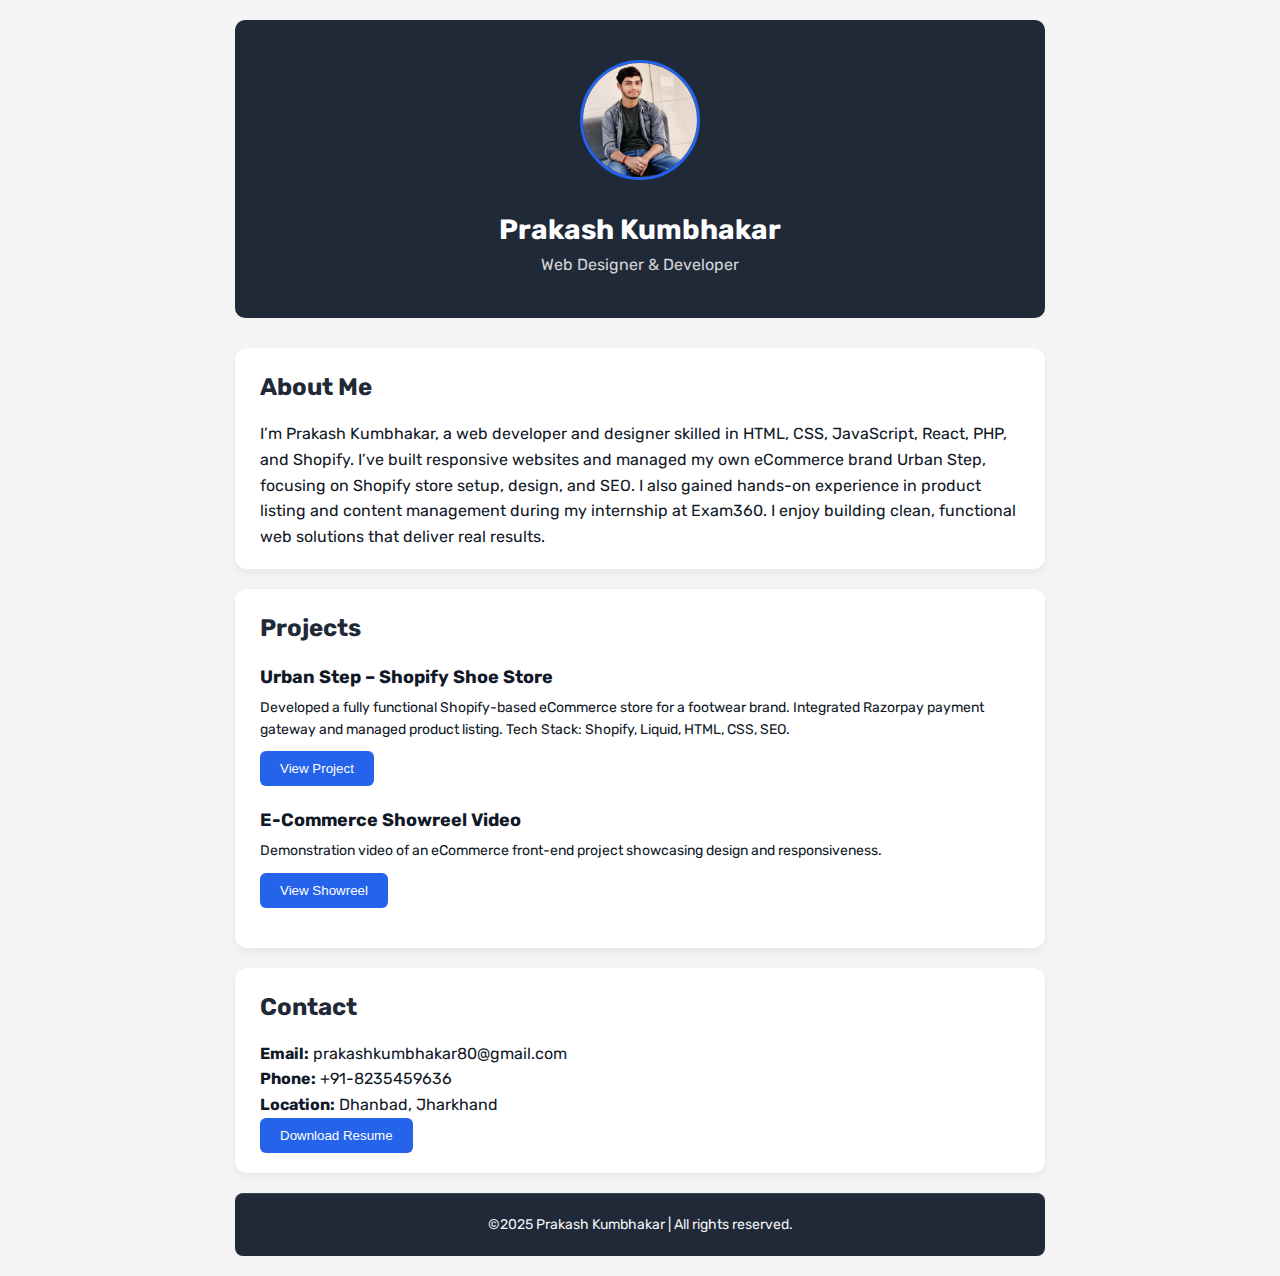
<file: index.html>
<!DOCTYPE html>
<html lang="=" en">

<head>
    <meta charset="UTF-8">
    <meta name="viewport" content="width=device-width, initial-scale=1.0">
    <title>Prakash Kumbhakar | Portfolio</title>
    <link rel="stylesheet" href="style.css">
    <link rel="preconnect" href="https://fonts.googleapis.com">
    <link rel="preconnect" href="https://fonts.gstatic.com" crossorigin>
    <link href="https://fonts.googleapis.com/css2?family=Rubik:ital,wght@0,300..900;1,300..900&display=swap"
        rel="stylesheet">
</head>

<body>
    <header>
        <img src="img/11111.jpg" alt="">
        <h1>Prakash Kumbhakar</h1>
        <p>Web Designer & Developer</p>
    </header>

    <section id="about">
        <h2>About Me</h2>
        <p>I’m Prakash Kumbhakar, a web developer and designer skilled in HTML,
            CSS, JavaScript, React, PHP, and Shopify. I’ve built responsive websites
            and managed my own eCommerce brand Urban Step, focusing on
            Shopify store setup, design, and SEO. I also gained hands-on experience
            in product listing and content management during my internship at
            Exam360. I enjoy building clean, functional web solutions that deliver real
            results.</p>
    </section>

    <section id="projects">
        <h2>Projects</h2>
        <div class="project">
            <h3>Urban Step – Shopify Shoe Store</h3>
            <p>Developed a fully functional Shopify-based eCommerce store for a
                footwear brand. Integrated Razorpay payment gateway and
                managed product listing.
                Tech Stack: Shopify, Liquid, HTML, CSS, SEO.</p>
            <a href="https://ezzyexpress.com" target="_blank"><button>View Project</button></a>
        </div>
        <div class="project">
            <h3>E-Commerce Showreel Video</h3>
            <p>Demonstration video of an eCommerce front-end project showcasing design and responsiveness.</p>
            <a href="https://youtu.be/Jjm8tCNu5aM" target="_blank"><button>View Showreel</button></a>
        </div>
    </section>

    <section id="contact">
        <h2>Contact</h2>
        <p><strong>Email:</strong> prakashkumbhakar80@gmail.com</p>
        <p><strong>Phone:</strong> +91-8235459636</p>
        <p><strong>Location:</strong> Dhanbad, Jharkhand</p>
        <a href="resume/Prakash kumbhakar.pdf" download><button>Download Resume</button></a>

    </section>

    <footer>
        <p>&copy;2025 Prakash Kumbhakar | All rights reserved.</p>
    </footer>

    <script src="script.js"></script>
</body>

</html>
</file>
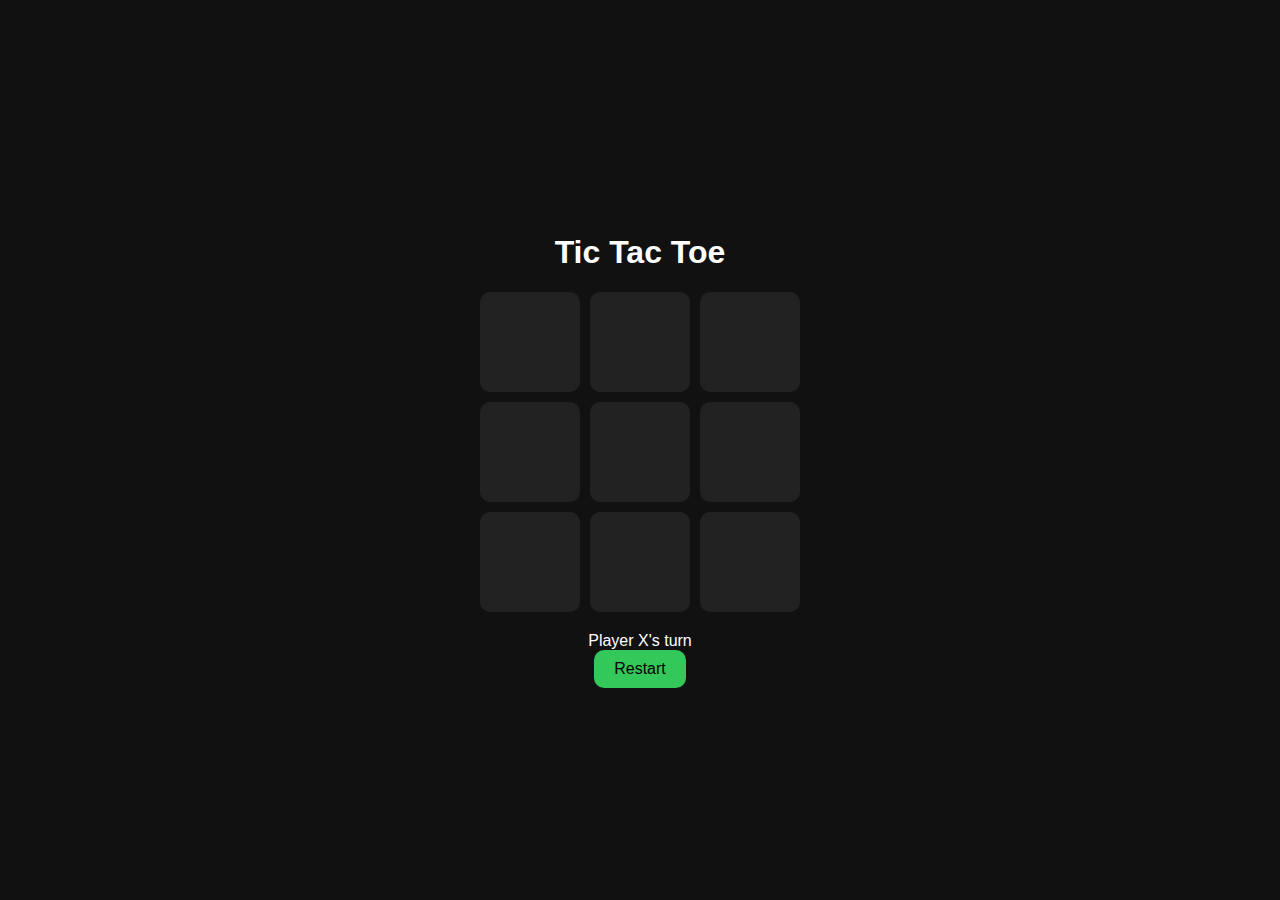
<file: tictactoe/index.html>
<!DOCTYPE html>
<html lang="en">
<head>
  <meta charset="UTF-8" />
  <meta name="viewport" content="width=device-width, initial-scale=1.0"/>
  <title>Tic Tac Toe</title>
  <link rel="stylesheet" href="style.css" />
</head>
<body>
  <div class="container">
    <h1>Tic Tac Toe</h1>
    <div id="board" class="board"></div>
    <div id="status" class="status">Player X's turn</div>
    <button onclick="resetGame()">Restart</button>
  </div>
  <script src="script.js"></script>
</body>
</html>
</file>
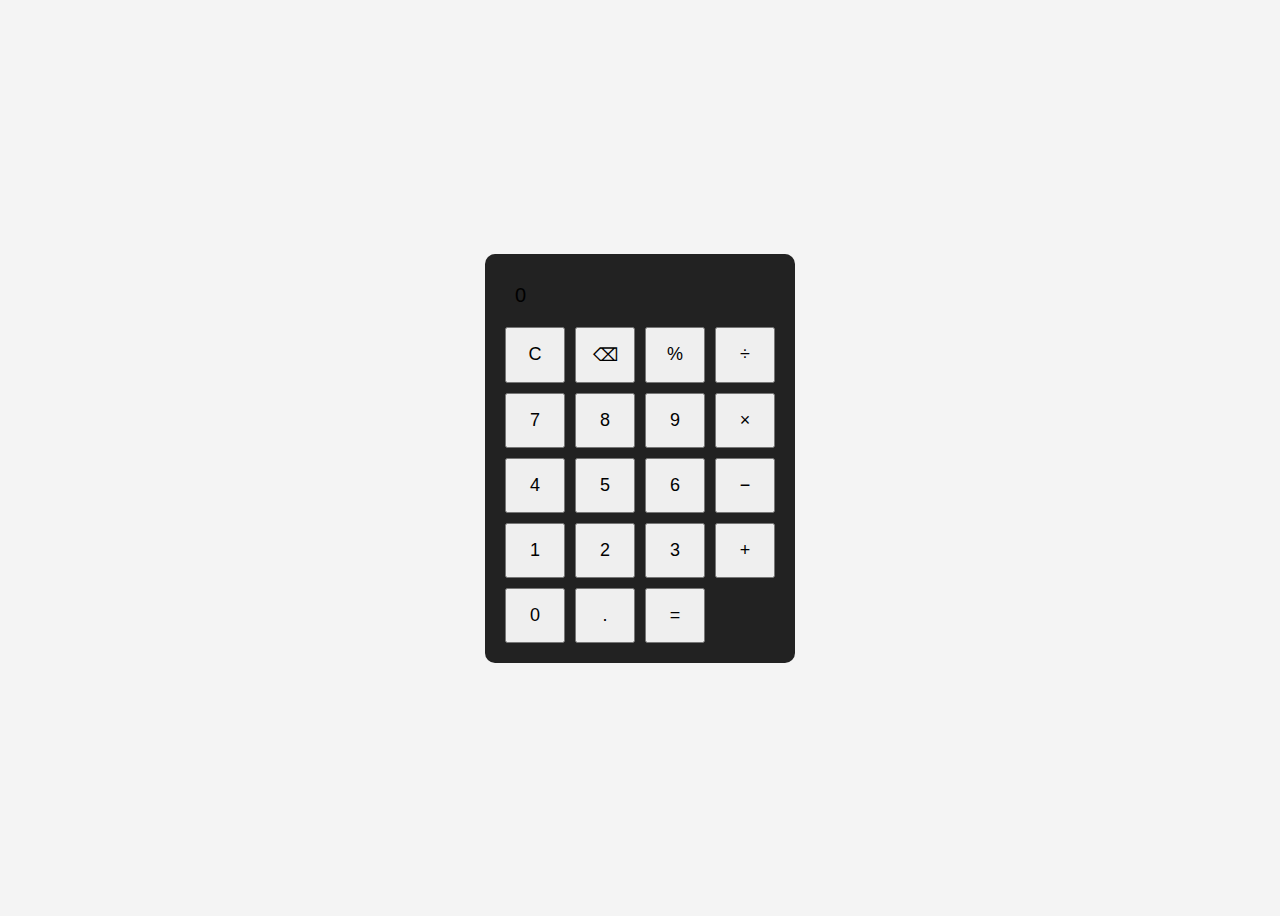
<file: projects/calculator/index.html>
<!DOCTYPE html>
<html lang="en">
<head>
  <meta charset="UTF-8" />
  <meta name="viewport" content="width=device-width, initial-scale=1.0" />
  <title>Modern Calculator</title>
  <link rel="stylesheet" href="style.css" />
</head>
<body>
  <div class="calculator">
    <div class="display" id="display">0</div>
    <div class="buttons">
      <button class="btn" onclick="clearDisplay()">C</button>
      <button class="btn" onclick="deleteLast()">⌫</button>
      <button class="btn" onclick="appendValue('%')">%</button>
      <button class="btn operator" onclick="appendValue('/')">÷</button>

      <button class="btn" onclick="appendValue('7')">7</button>
      <button class="btn" onclick="appendValue('8')">8</button>
      <button class="btn" onclick="appendValue('9')">9</button>
      <button class="btn operator" onclick="appendValue('*')">×</button>

      <button class="btn" onclick="appendValue('4')">4</button>
      <button class="btn" onclick="appendValue('5')">5</button>
      <button class="btn" onclick="appendValue('6')">6</button>
      <button class="btn operator" onclick="appendValue('-')">−</button>

      <button class="btn" onclick="appendValue('1')">1</button>
      <button class="btn" onclick="appendValue('2')">2</button>
      <button class="btn" onclick="appendValue('3')">3</button>
      <button class="btn operator" onclick="appendValue('+')">+</button>

      <button class="btn" onclick="appendValue('0')">0</button>
      <button class="btn" onclick="appendValue('.')">.</button>
      <button class="btn equal" onclick="calculate()">=</button>
    </div>
  </div>
  <script src="script.js"></script>
</body>
</html>
</file>
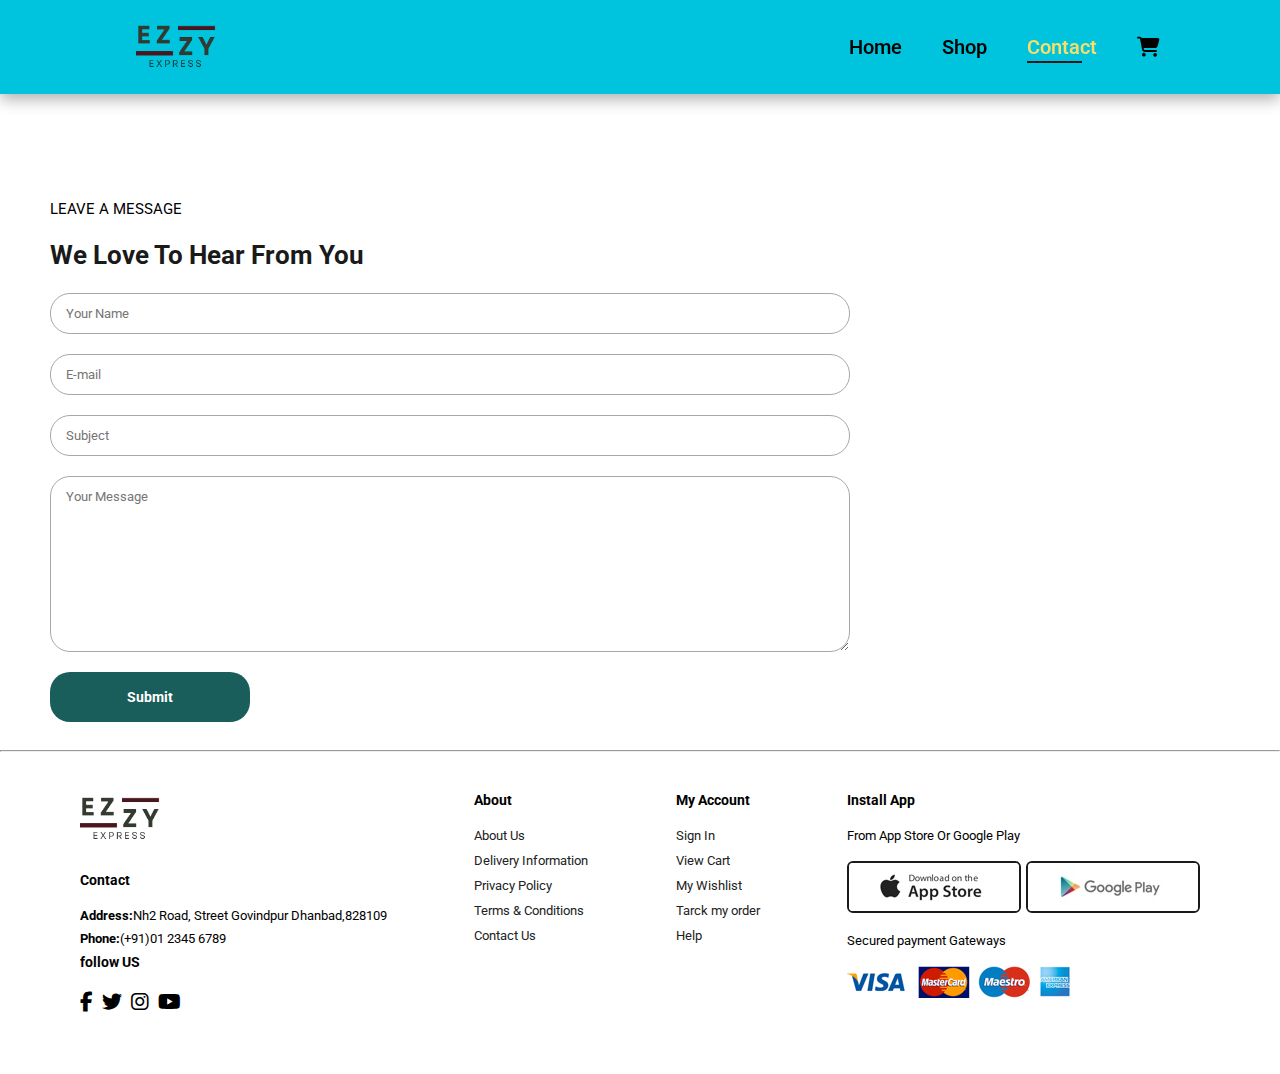
<file: Ecommerce website/contact.html>
<!DOCTYPE html>
<html lang="en">

<head>
    <meta charset="UTF-8">
    <meta name="viewport" content="width=device-width, initial-scale=1.0">
    <title>Ecommerce website</title>
    <link rel="stylesheet" href="style.css">
    <link rel="stylesheet" href="https://cdnjs.cloudflare.com/ajax/libs/font-awesome/6.7.2/css/all.min.css" />
</head>

<body class="body1">
    <section id="header">
        <a href="#"><img src="img/ezzy__1_-removebg-preview.png" class="logo"></a>
        <div>
            <ul id="navbar">
                <li><a href="index.html">Home</a></li>
                <li><a href="shop.html">Shop</a></li>
                <li><a class="active" href="contact.html">Contact</a></li>
                <li id="lg-bag"><a href="cart.html"><i class="fa-solid fa-cart-shopping"></i></a></li>
                <a href="#" id="close"><i class="fa-solid fa-xmark"></i></a>
            </ul>
        </div>
        <div id="mobile">
            <a href="cart.html"><i class="fa-solid fa-cart-shopping"></i></a>
            <i id="bar" class="fas fa-outdent"></i>
        </div>
    </section>
    <section id="form-details">
        <form action="">
            <span>LEAVE A MESSAGE</span>
            <h2>We Love To Hear From You</h2>
            <input type="text" placeholder="Your Name">
            <input type="text" placeholder="E-mail">
            <input type="text" placeholder="Subject">
            <textarea name="" id="" cols="30" rows="10" placeholder="Your Message"></textarea>
            <button class="normalbtn">Submit</button>
        </form>
    </section>
    <hr>
    <footer class="section-p1">
        <div class="col">
            <img src="img/ezzy__1_-removebg-preview.png" alt="" class="logo">
            <h4>Contact</h4>
            <P><strong>Address:</strong>Nh2 Road, Street Govindpur Dhanbad,828109</P>
            <P><strong>Phone:</strong>(+91)01 2345 6789</P>
            <div class="follow">
                <h4>follow US</h4>
                <div class="icon">
                    <i class="fab fa-facebook-f"></i>
                    <i class="fab fa-twitter"></i>
                    <i class="fab fa-instagram"></i>
                    <i class="fab fa-youtube"></i>
                </div>
            </div>
        </div>
        <div class="col">
            <h4>About</h4>
            <a href="#">About Us</a>
            <a href="#">Delivery Information</a>
            <a href="#">Privacy Policy</a>
            <a href="#">Terms & Conditions</a>
            <a href="#"> Contact Us</a>
        </div>
        <div class="col">
            <h4>My Account</h4>
            <a href="#">Sign In</a>
            <a href="#">View Cart</a>
            <a href="#">My Wishlist</a>
            <a href="#">Tarck my order</a>
            <a href="#"> Help</a>
        </div>
        <div class="col install">
            <h4>Install App</h4>
            <P>From App Store Or Google Play</P>
            <div class="row">
                <img src="img/app.jpg" alt="">
                <img src="img/play.jpg" alt="">
            </div>
            <P>Secured payment Gateways</P>
            <img src="img/pay.png" alt="">
        </div>

    </footer>
    <script src="script.js"></script>
</body>

</html>
</file>
<file: tictactoe/style.css>
body {
  font-family: 'Segoe UI', sans-serif;
  background: #111;
  color: #fff;
  display: flex;
  justify-content: center;
  align-items: center;
  height: 100vh;
  margin: 0;
}

.container {
  text-align: center;
}

.board {
  display: grid;
  grid-template-columns: repeat(3, 100px);
  grid-gap: 10px;
  margin: 20px auto;
}

.cell {
  width: 100px;
  height: 100px;
  background: #222;
  color: #0f0;
  font-size: 2rem;
  display: flex;
  justify-content: center;
  align-items: center;
  border-radius: 10px;
  cursor: pointer;
  transition: 0.2s;
}

.cell:hover {
  background: #333;
}

button {
  padding: 10px 20px;
  background: #34c759;
  border: none;
  border-radius: 10px;
  color: #000;
  font-size: 1rem;
  cursor: pointer;
}
</file>
<file: projects/calculator/style.css>
body {
  display: flex;
  justify-content: center;
  align-items: center;
  height: 100vh;
  font-family: Arial, sans-serif;
  background: #f4f4f4;
}
.calculator {
  background: #222;
  padding: 20px;
  border-radius: 10px;
}
#display {
  width: 100%;
  padding: 10px;
  font-size: 20px;
  margin-bottom: 10px;
}
.buttons {
  display: grid;
  grid-template-columns: repeat(4, 60px);
  gap: 10px;
}
button {
  padding: 15px;
  font-size: 18px;
  cursor: pointer;
}
</file>
<file: Ecommerce website/style.css>
@import url('https://fonts.googleapis.com/css2?family=Roboto:ital,wght@0,100..900;1,100..900&display=swap');

* {
    margin: 0;
    padding: 0;
    box-sizing: border-box;
    font-family: 'roboto', sans-serif;
}

h1 {
    font-size: 50px;
    line-height: 64px;
    color: black;
}

h2 {

    font-size: 50px;
    line-height: 64px;
    color: black;
}

h4 {

    font-size: 700;
    color: black;
}

h6 {
    font-weight: 700;
    font-size: 12px;
}
.section-p1 {
    padding: 40px 80px;
}

/* Header */
.logo {
    width: 150px;
    height: 50px;
}

.photo {
    background-image: url(img/shopping-bag-cart.jpg);
    height: 100px;
    width: 100%;
    background-position: top 25% right 0;
    background-size: cover;
    background-repeat: no-repeat;


}

body {
    background-image: url(img/paper-bags-different-colors-blue-background-top-view.jpg);
    height: 800px;
    width: 100%;
    background-position: top 25% right 0;
    background-size: cover;
    background-repeat: no-repeat;


}

#header {
    display: flex;
    align-items: center;
    justify-content: space-between;
    padding: 20px 100px;
    width: 100%;
    box-shadow: 0 5px 15px rgba(0, 0, 0, 0.32);
    z-index: index 999;
    position: fixed;
    top: 0;

    background-color: #00c4de;
}

#navbar {
    display: flex;
    align-items: center;
    justify-content: center;
}

#navbar li {
    list-style: none;
    padding: 0 20px;
    position: relative;
}

#navbar li a {
    text-decoration: none;
    font-size: 20px;
    color: black;
    font-weight: 550;
    transition: 0.4 ease;
}

#navbar li a:hover {
    color: #fcde67;
}

#navbar li a.active {
    color: #fcde67;
}

#navbar li a.active::after,
#navbar li a:hover::after {
    content: "";
    width: 50%;
    height: 2px;
    background: #1a1a1a;
    position: absolute;
    bottom: -4px;
    left: 20px;

}

/* Home Page */
#hero h2 {
    color: #fcde67;
}

#hero {

    height: 90vh;
    width: 100%;
    background-position: top 25% right 0;
    background-size: cover;
    padding: 0 80px;
    display: flex;
    justify-content: center;
    align-items: flex-start;
    flex-direction: column;
}

#hero p {
    font-weight: 600;
    margin-top: 20px;
    margin: 10px;
    font-size: 20px;
    color: #fcde67;
}

#hero h4 {
    padding-bottom: 15px;

}

#hero h1 {
    color: #ffffff;
}

#hero button {


    margin-top: 90px;
    transition: 0.2s;
    background-color: #fcde67;
    color: #1a1a1a;
}

#hero button:hover {
    color: #1a1a1a;
    border: 5px solid #1a1a1a;
    border-radius: 30px;
}

#feature .fe-box {
    width: 200px;
    text-align: center;
    padding: 25px 15px;
    box-shadow: 20px 20px 34px rgba(0, 0, 0, 0.03);
    border: 2px solid #1a1a1a;
    border-radius: 50px;
    margin: 15px 0;
}

#feature .fe-box img {
    width: 100%;
    margin-bottom: 10px;
}

#feature .fe-box h6 {
    display: inline-block;
    padding: 9px 8px 6px 8px;
    line-height: 1;
    color: #088178;
    background-color: #fddde4;
    border-radius: 50px;
}

#feature {
    display: flex;
    align-items: center;
    justify-content: space-between;
    flex-wrap: wrap;
}

#product1 {
    text-align: center;
}

#product1 .pro {
    width: 15.3%;
    min-width: 400px;
    padding: 10px 12px;
    border: 2px solid #1a1a1a;
    border-radius: 25px;
    cursor: pointer;
    box-shadow: 20px 20px 30px rgba(0, 0, 0, 0.02);
    margin: 15px 0;
    transition: 0.3 ease;
}

#product1 .pro:hover {
    box-shadow: 20px 20px 30px rgba(0, 0, 0, 0.06);
}

#product1 .pro img {
    width: 100%;
    border-radius: 20px;
}

#product1 .pro .des {
    text-align: start;
    padding: 10px 0;

}

#product1 .pro .des span {
    color: #606063;
    font-size: 12px;
}

#product1 .pro .des h5 {
    padding-top: 7px;
    color: #1a1a1a;
    font-size: 14px;
}

#product1 .pro .des i {
    font-size: 12px;
    color: rgb(243, 181, 25);
}

#product1 .pro .des h4 {
    padding-top: 7px;
    font-size: 15px;
    font-weight: 700;
    color: #1a1a1a;
}

#product1 .pro .cart {
    font-size: 30px;
    color: #1a1a1a;
}

#product1 .pro-container {
    display: flex;
    justify-content: space-between;
    flex-wrap: wrap;
}

#newsletters {
    display: flex;
    justify-content: space-between;
    flex-wrap: wrap;
    align-items: center;
    background-image: url(img/shopping-concept-close-up-portrait-young-beautiful-attractive-redhair-girl-smiling-looking-camera\ \(1\).jpg);
    background-repeat: no-repeat;
    background-position: 20% 30%;
    width: 100%;
    height: 400px;
    background-size: cover;
}

#newsletters h4 {
    font-size: 50px;
    font-weight: 700;
    color: #fcde67;
    margin-left: 80px;
}

#newsletters P {
    font-size: 30px;
    color: #fff;
    font-weight: 400;
    margin-left: 80px;
}

#newsletters P span {
    color: #ffbd27;
    font-weight: 700;
}

#newsletters input {
    height: 3.125rem;
    margin-top: 40px;
    font-size: 14px;
    width: 500px;
    border: 2px solid transparent;
    border-radius: 4px;
    outline: none;
    margin-left: 80px;
    text-align: center;
}

#newsletters button {
    background-color: #195e5a;
    color: #fff;
    white-space: nowrap;
    height: 3.125rem;
    margin-top: 40px;
    font-size: 14px;
    width: 200px;
    border: 2px solid transparent;
    border-radius: 4px;
    outline: none;
    margin-left: 80px;
    font-weight: 700;
    cursor: pointer;
}

footer {
    display: flex;
    flex-wrap: wrap;
    justify-content: space-between;
    font-size: 20px;
}

footer .col {
    display: flex;
    flex-direction: column;
    align-items: flex-start;
    margin-bottom: 20px;

}


footer .logo {
    width: 150px;
    height: 50px;
    margin-bottom: 30px;
    margin-left: -36px;
}

footer h4 {
    font-size: 14px;
    padding-bottom: 20px;
}

footer P {
    font-size: 13px;
    margin: 0 0 8px 0;

}

footer a {
    font-size: 13px;
    text-decoration: none;
    color: #222;
    margin-bottom: 10px;


}

footer .follow i {
    padding-right: 4px;
    cursor: pointer;
}

.copyright {
    margin-left: 900px;

}

#mobile {
    display: none;
    align-items: center;
}

#close {
    display: none;

}

footer .install .row img {
    border: 2px solid #1a1a1a;
    border-radius: 6px;
}

footer .install img {
    margin: 10px 0 15px 0;
}

footer .follow i:hover,
footer a:hover {
    color: #088178;
}

@media (max-width:799px) {
    .section-p1 {
        padding: 40px 40px;
    }

    #navbar {
        display: flex;
        flex-direction: column;
        align-items: flex-start;
        justify-content: flex-start;
        position: fixed;
        top: 0;
        right: -300px;
        height: 100vh;
        width: 300px;
        background-color: #00c4de;
        box-shadow: 0 40px 60px rgba(0, 0, 0, 0.01);
        padding: 80px 0 0 10px;
        transition: 0.3s;
    }

    #navbar.active {
        right: 0px;
    }

    #navbar li {
        margin-bottom: 25px;
    }

    #mobile {
        display: flex;
        align-items: center;
    }

    #mobile i {
        color: #1a1a1a;
        font-size: 24px;
        padding-left: 20px;
    }

    #close {
        position: absolute;
        top: 30px;
        left: 30px;
        color: #1a1a1a;
        font-size: 24px;
        display: -webkit-box;

    }

    #lg-bag {
        display: none;
    }

    #hero {
        height: 70vh;
        background-position: top 30% right 30%;
        padding: 0 80px;

    }

    #feature {
        justify-content: center;
        gap: 4px;
    }

    #product1 .pro-container {
        justify-content: center;
    }

    #newsletters input {

        width: 350px;

    }

    #newsletters button {
        width: 150px;
    }

    #newsletters h4 {
        font-size: 50px;

    }

    body,
    .photo {
        height: 600px;
    }

}

@media(max-width: 477px) {
    #header {
        padding: 10px 50px;
    }

    #hero {
        padding: 0 20px;
        background-position: 55%;
    }

    #hero p {
        font-size: 15px;
    }

    #hero h2 {
        font-size: 40px;
    }

    #hero h1 {
        font-size: 35px;
    }

    #feature .fe-box {
        width: 155px;
        margin: 0 0 15px 0;
    }

    #hero button {
        font-size: 15px;
        border-radius: 1px solid #1a1a1a;
    }

    #product1 .pro {
        width: 15.3%;
        min-width: 350px;
        padding: 10px 12px;

    }

    #newsletters {
        padding-right: 50px;
    }

    #newsletters input {

        width: 250px;
        height: 30px;

    }

    #newsletters button {
        width: 75px;
        height: 30px;
    }

    #newsletters h4 {
        font-size: 30px;

    }

    #newsletters P {
        font-size: 15px;

    }

    #prodetails {
        display: flex;
        flex-direction: column;
    }

    #prodetails .single-pro-details {
        width: 50%;
        padding-top: 10px;
    }

    #prodetails .single-pro-image {
        width: 100%;

    }

    #form-details {
        margin-bottom: 40px;
    }

    #cart-add {

        flex-direction: column;
    }


}

#pagination {
    text-align: center;
}

#pagination a {
    text-decoration: none;
    background-color: #00c4de;
    padding: 15px 20px;
    border-radius: 4px;
    color: #fff;
    font-weight: 600;

}

#pagination a i {
    font-size: 16px;
    font-weight: 600;
}

#prodetails .single-pro-image {
    width: 90%;
    padding-top: 30px;
    margin: 20px;
}

.small-image-group {
    display: flex;
    justify-content: space-between;
}

.small-image-col {
    flex-basis: 125px;
    cursor: pointer;
}

.body1 {
    background-image: none;
}

#prodetails {
    display: flex;
    margin-top: 20px;
}

#prodetails .single-pro-details {
    width: 100%;
    padding-top: 10px;
}

#prodetails .single-pro-details h4 {
    padding: 40px 0 20px 0;
}

#prodetails .single-pro-details h2 {
    font-size: 26px;
}

#prodetails .single-pro-details select {
    display: block;
    padding: 5px 10px;
    margin-bottom: 10px;
}

#prodetails .single-pro-details input {
    width: 50px;
    height: 47px;
    padding-left: 10px;
    font-size: 16px;
    margin-right: 10px;
}

#prodetails .single-pro-details button {
    background-color: #00c4de;
    color: #Fff;
    border: none;
    font-weight: 600;
    width: 100px;
    height: 45px;
    border-radius: 20px;
}

#prodetails .single-pro-details input:focus {
    outline: none;
}

#prodetails .single-pro-details span {
    line-height: 25px;
}

#form-details {
    margin-top: 200px;
    height: 550px;
    margin-left: 50px;



}

#form-details form {
    width: 65%;
    display: flex;
    flex-direction: column;
    align-items: flex-start;
}

#form-details form span {
    font-size: 12px;
    font-size: 15px;
}

#form-details form h2 {
    font-size: 26px;
    line-height: 35px;
    padding: 20px 0;
    color: #1a1a1a;
}

#form-details form input,
#form-details form textarea {
    width: 100%;
    padding: 12px 15px;
    outline: none;
    margin-bottom: 20px;
    border: 1px solid #aaa6a6;
    border-radius: 20px;
}

.normalbtn {
    background-color: #195e5a;
    color: #fff;
    white-space: nowrap;
    height: 3.125rem;

    font-size: 14px;
    width: 200px;
    border: 2px solid transparent;
    border-radius: 20px;
    outline: none;

    font-weight: 700;
    cursor: pointer;
}

#cart table {
    margin-top: 120px;
    width: 100%;
    border-collapse: collapse;
    table-layout: fixed;
    white-space: nowrap;
}

#cart table img {
    width: 70px;

}

#cart table td:nth-child(1) {
    width: 100px;
    text-align: center;
}

#cart table td:nth-child(2) {
    width: 150px;
    text-align: center;
}

#cart table td:nth-child(3) {
    width: 250px;
    text-align: center;
}

#cart table td:nth-child(4),
#cart table td:nth-child(5),
#cart table td:nth-child(6) {
    width: 150px;
    text-align: center;
}

#cart table td:nth-child(5) input {
    width: 70px;
    padding: 10px 5px 10px 15px;
}

#cart table thead {
    border: 1px solid #e2e9e1;
    border-left: none;
    border-right: none;

}

#cart table thead td {
    font-weight: 700;
    text-transform: uppercase;
    font-size: 13px;
    padding: 18px 0;
}

#cart table tbody tr td {
    padding-top: 15px;
}

#cart table tbody td {
    font-size: 12px;
}

#cart-add {
    display: flex;
    flex-wrap: wrap;
    justify-content: space-between;
}

#coupon {
    width: 100%;
    margin-bottom: 30px;
}

#coupon h3 {
    padding-bottom: 15px;

}

#coupon input {
    padding: 10px 20px;
    outline: none;
    width: 60%;
    margin-right: 10px;
    border: 1px solid #e2e9e1;
    height: 3.125rem;
    border-radius: 20px;
}

#subtotal {
    width: 90%;
    margin-bottom: 30px;
    border: 1px solid #e2e9e1;
    padding: 30px;
}

#subtotal table {
    border-collapse: collapse;
    width: 100%;
    margin-bottom: 20px;
}

#subtotal table td {
    width: 50%;
    border: 1px solid #e2e9e1;
    padding: 10px;
    font-size: 13px;
}

#subtotal h3 {
    padding-bottom: 13px;
}

#cart {
    overflow-x: auto;
}
</file>
<file: style.css>
/* ==== General Reset ==== */
* {
  margin: 0;
  padding: 0;
  box-sizing: border-box;
}

body {
  font-family: 'Rubik', sans-serif;
  background-color: #f4f4f5;
  color: #111827;
  line-height: 1.6;
  padding: 20px;
  max-width: 850px;
  margin: auto;
}

/* ==== Header ==== */
header {
  text-align: center;
  background-color: #1f2937;
  color: #fff;
  padding: 40px 20px;
  border-radius: 10px;
  margin-bottom: 30px;
}

header img {
  width: 120px;
  height: 120px;
  border-radius: 50%;
  object-fit: cover;
  border: 3px solid #2563eb;
  margin-bottom: 10px;
}

header h1 {
  font-size: 28px;
  margin-top: 10px;
}

header p {
  font-size: 16px;
  opacity: 0.8;
}

/* ==== Section Titles ==== */
h2 {
  font-size: 24px;
  margin-bottom: 15px;
  color: #1f2937;
}

/* ==== Cards / Boxes ==== */
section {
  background-color: #fff;
  border-radius: 12px;
  padding: 20px 25px;
  margin-bottom: 20px;
  box-shadow: 0 4px 10px rgba(0, 0, 0, 0.05);
}

/* ==== Projects ==== */
.project {
  margin-bottom: 20px;
}

.project h3 {
  font-size: 18px;
  margin-bottom: 5px;
}

.project p {
  font-size: 14px;
  margin-bottom: 10px;
}

/* ==== Buttons ==== */
button {
  background-color: #2563eb;
  color: #fff;
  border: none;
  padding: 10px 20px;
  font-weight: 500;
  border-radius: 6px;
  cursor: pointer;
  transition: background-color 0.3s ease;
}

button:hover {
  background-color: #1d4ed8;
}

/* ==== Footer ==== */
footer {
  background-color: #1f2937;
  color: #f3f4f6;
  padding: 20px;
  text-align: center;
  font-size: 14px;
  border-top: 1px solid #374151;
  border-radius: 8px;
}
</file>
